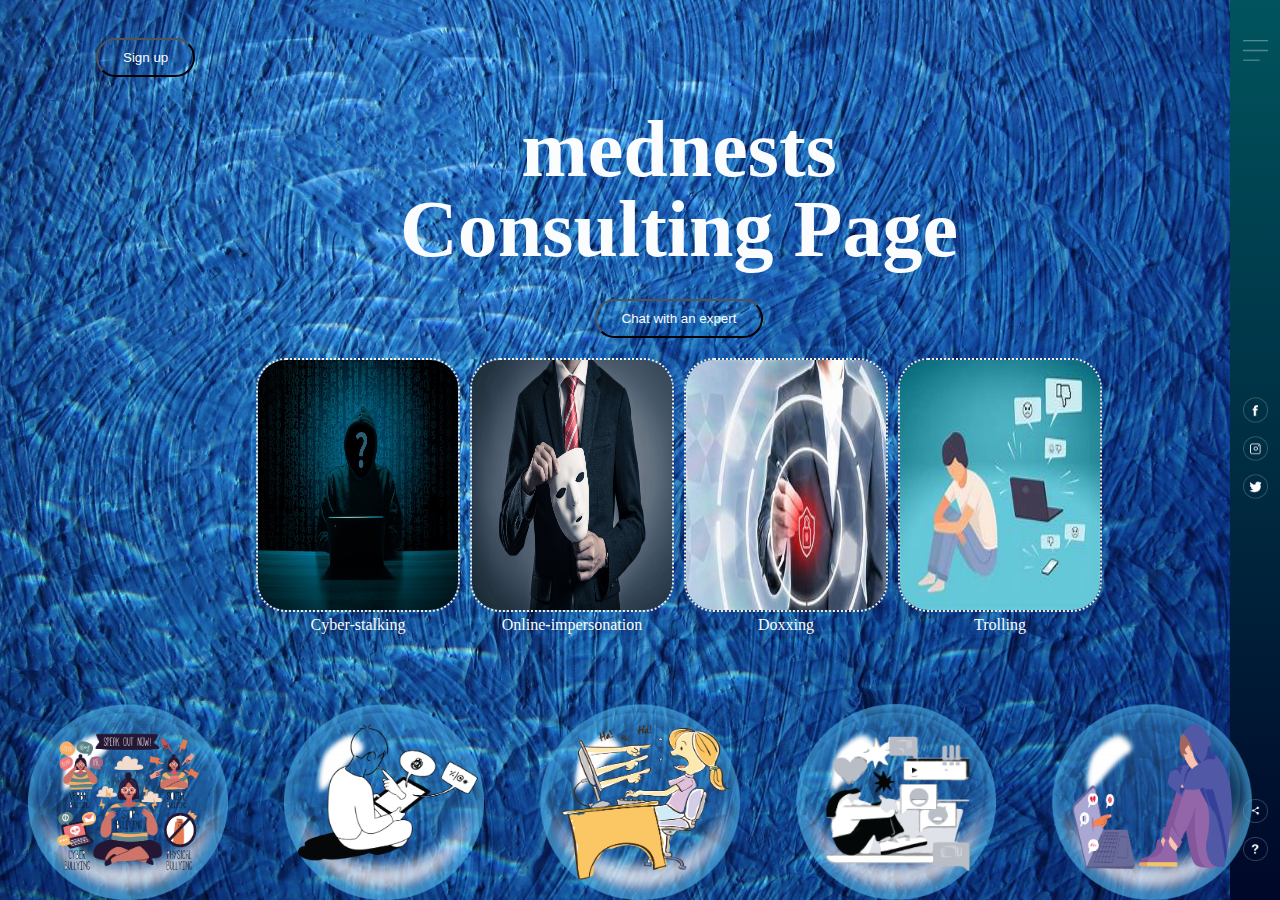
<file: second.html>
<!DOCTYPE html>
<html lang="en">
<head>
  <meta charset="UTF-8">
  <meta name="viewport" content="width=device-width, initial-scale=1.0">
  <title>Online Harassment</title>
  <link rel="stylesheet" href="./secondstyle.css">
</head>
<body>
  <div class="hero">
    <div class="navbar">
      <button type="button">Sign up</button>
    </div>
    <div class="content" align="center">
      <h1> mednests<br>Consulting Page</h1>
      <button type="button">Chat with an expert</button>

      <div class="container">
        <div class="card">
          <img src="./cyberstalk.jpg" alt="">
          <div class="info">Cyber-stalking</div>
        </div>
        <div class="card">
          <img src="./impersonation.jpg" alt="">
          <div class="info">Online-impersonation</div>
        </div>
        <div class="card">
          <img src="./doxxing.jpeg" alt="">
          <div class="info">Doxxing</div>
        </div>
        <div class="card">
          <img src="./trolling.jpeg" alt="">
          <div class="info">Trolling</div>
        </div>
      </div>
    </div>
   
    <div class="sidebar">
      <img src="./menu.png" alt=""class="menu">

      <div class="social-links">
        <img src="./fb.png" alt="">
        <img src="./ig.png" alt="">
        <img src="./tw.png" alt="">
      </div>
      <div class="useful-links">
        <img src="./share.png" alt="">
        <img src="./info.png" alt="">
      </div>
    </div>

    <div class="bubbles">
      <img src="./Asset 1.png" alt="" class="top-left">
      <img src="./Asset 2.png" alt="" class="top-right">
      <img src="./Asset 3.png" alt="" class="bottom-left">
      <img src="./Asset 4.png" alt="" class="bottom-right">
      <img src="./Asset 5.png" alt="">
    </div>

  </div>
</body>
</html>
</file>
<file: secondstyle.css>
*{
  padding: 0px;
  margin: 0px;
}
.hero{
  width:100%;
  height:100vh;
  background-image: url(./Art-Imges-Blue-Textured.jpg);
  background-size: cover;
  background-position: center;
  position:relative;
  overflow: hidden;
}
.logo{
  width:100px;
  cursor: pointer;
}
.navbar{
  width:85%;
  height:15%;
  margin:auto;
  display: flex;
  align-items: center;
  justify-content: space-between;
}
button{
  color:#fbfcfd;
  padding:10px 25px;
  background:transparent;
  border-radius: 20px;
  outline: none;
  cursor:pointer;
  margin-bottom: 20px;
  
}
.content{
  color:#fbfcfd;
  position: absolute;
  top:40%;
  left:20%;
  bottom: 2%;
  transform: translateY(-50%);
  z-index: 2;
}
.container{
  display: flex;
  flex-wrap: wrap;
  width:100%;
  justify-content: space-around;
  align-items: center;
  gap:10px;
}
.card img{
  width:200px;
  height:250px;
  border-radius: 30px;
  border: 2px dotted antiquewhite;
}

h1{
  font-size: 80px;
  margin: 10px 0px 30px;
  line-height: 80px;
}
.sidebar{
  width:50px;
  height:100vh;
  background: linear-gradient(#00545d,#000729);
  position:absolute;
  top:0;
  right:0;
}

.menu{
  display: block;
  width:25px;
  margin:40px auto 0;
  cursor:pointer;
}

.social-links img, .useful-links img{
  width:25px;
  margin: 5px auto;
  cursor: pointer;
}
.social-links{
  width:50px;
  text-align: center;
  position: absolute;
  top:50%;
  transform: translateY(-50%);
}
.useful-links{
  width:50px;
  text-align: center;
  position: absolute;
  bottom:30px;
}

.bubbles img{
  width:200px;
  animation: bubble 7s linear infinite;
  animation-direction: alternate-reverse;
}
.bubbles{
  width:100%;
  display: flex;
  align-items:left;
  justify-content: space-around;
  position: absolute;
  bottom:0;
}

@keyframes bubble{
  0%{
    transform: translateY(0);
    opacity:0;
  }
  50%{
    opacity:0;
  }
  70%{
    opacity:1;
  }
  100%{
    transform: translateY(-80vh);
    opacity:1;
  }

}
.bubbles img:nth-child(1){
  animation-delay: 2s;
}
.bubbles img:nth-child(2){
  animation-delay: 4s;
}
.bubbles img:nth-child(3){
  animation-delay: 6s;
}
.bubbles img:nth-child(4){
  animation-delay: 8s;
}
.bubbles img:nth-child(5){
  animation-delay: 10s;
}
</file>
